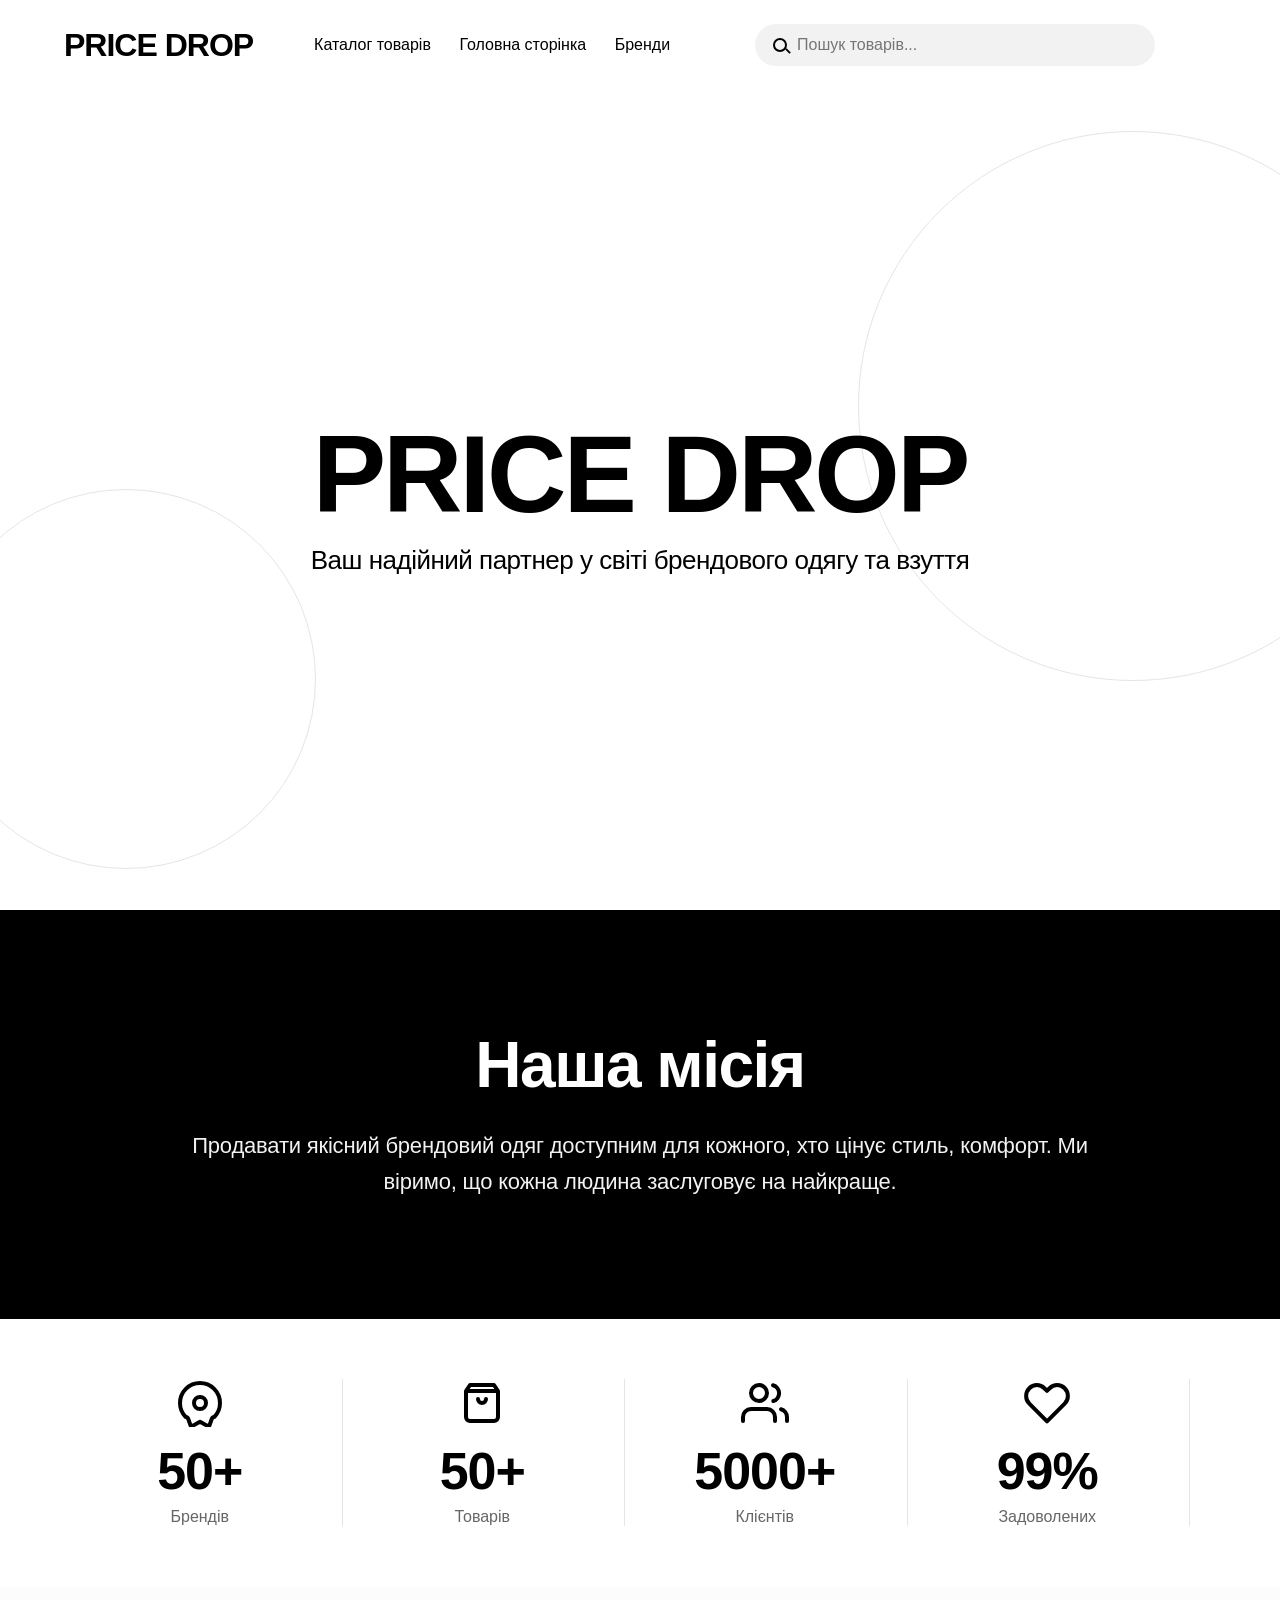
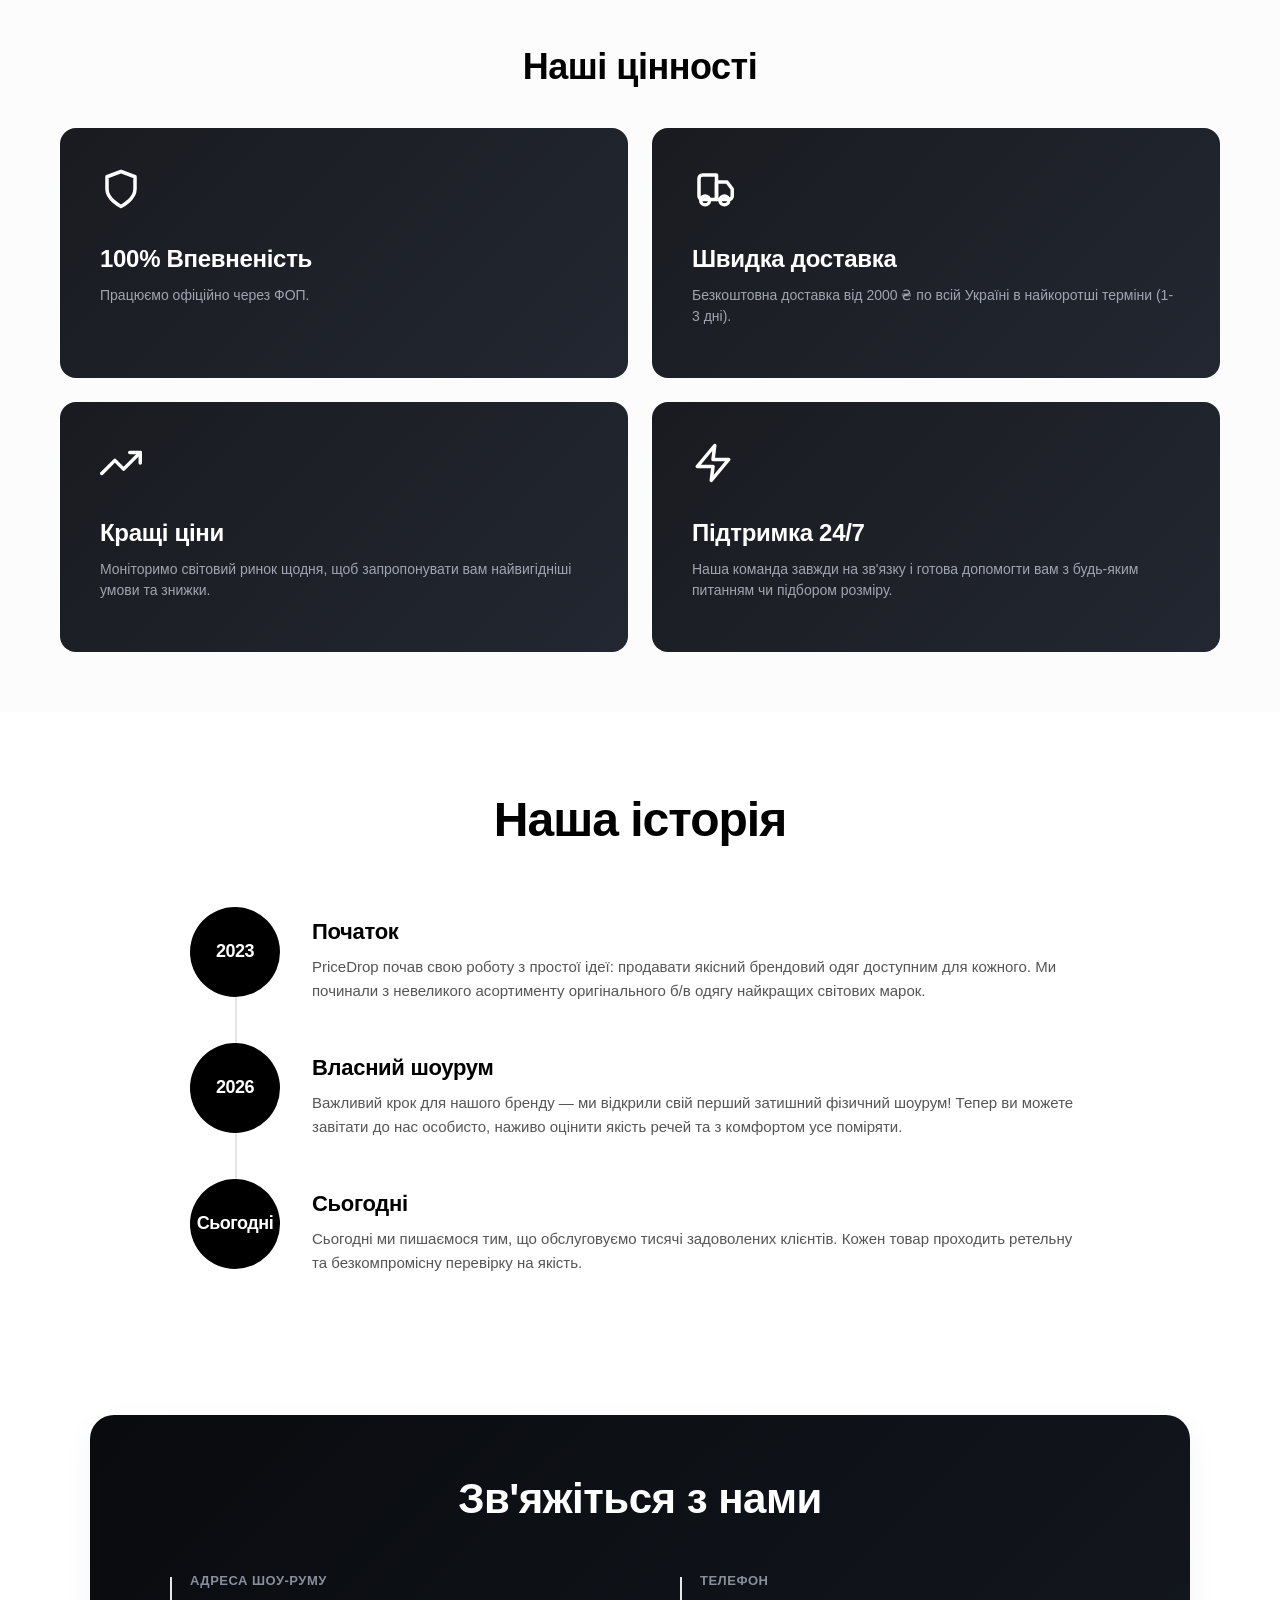
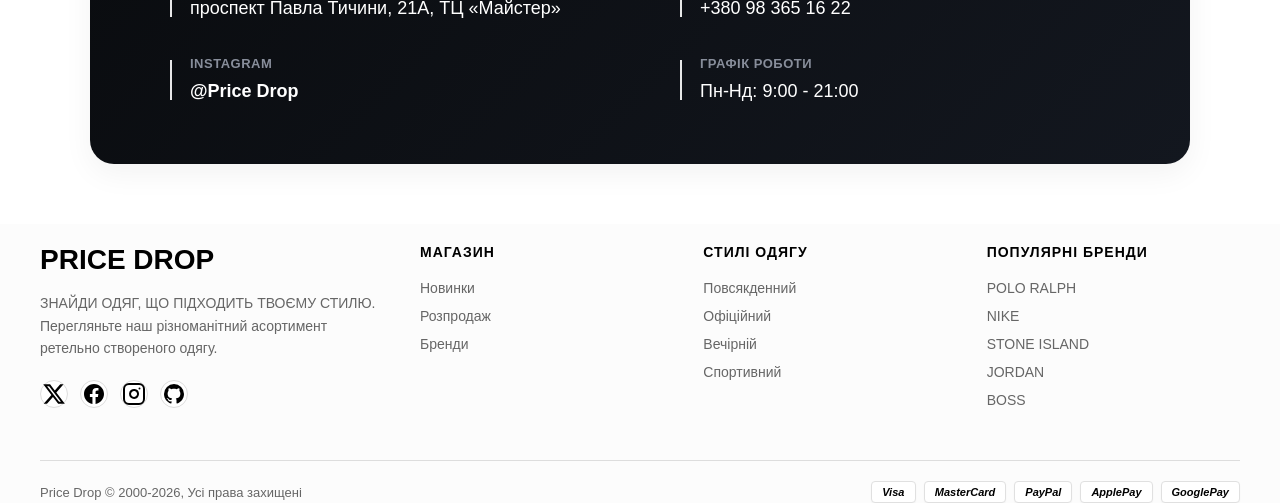
<file: index4.html>
<!DOCTYPE html>
<html lang="uk">
<head>
    <meta charset="UTF-8">
    <meta name="viewport" content="width=device-width, initial-scale=1.0">
    <title>PRICE DROP — Про нас</title>
    <link rel="stylesheet" href="style.css">
    <meta property="og:image" content="logo.png">
<link rel="icon" type="image/png" href="logo.png">
    

</head>
<body>

    <header class="header">
        <div class="logo">Price Drop</div>
        
        <nav class="nav-links">
            <a href="index2.html">Каталог товарів <span class="arrow"></span></a>
            <a href="index.html">Головна сторінка</a>
            <a href="index3.html">Бренди</a>
        </nav>

        <div class="search-bar">
            <span class="search-icon"></span>
            <input type="text" placeholder="Пошук товарів...">
        </div>

        <div class="user-actions">
            
            <div class="burger-menu-wrapper">
                <button class="burger-btn" onclick="toggleBurgerMenu()">
                    <span></span>
                    <span></span>
                    <span></span>
                </button>
                
                <div class="burger-menu" id="burgerMenu">
                    <a href="index.html">Головна сторінка</a>
                    <a href="index2.html">Каталог товарів</a>
                    <a href="index3.html">Бренди</a>
                </div>
            </div>
        </div>
    </header>

    

    <section class="pricedrop-info-section">
        <div class="bg-circle circle-top-right"></div>
        <div class="bg-circle circle-bottom-left"></div>

        <div class="pricedrop-info-container">
            <h1 class="pricedrop-brand-name">PRICE DROP</h1>
            <p class="pricedrop-brand-desc">
                Ваш надійний партнер у світі брендового одягу та взуття
            </p>
        </div>
    </section>

    <section class="our-mission-section">
    <div class="mission-container">
        <h2 class="mission-title">Наша місія</h2>
        <p class="mission-text">
            Продавати якісний брендовий одяг доступним для кожного, хто цінує стиль, комфорт. Ми віримо, що кожна людина заслуговує на найкраще.
        </p>
    </div>
</section>

    <section class="stats-counter-section">
    <div class="stats-container">

        <div class="stat-item">
            <div class="stat-icon-wrapper">
                <svg class="stat-icon" viewBox="0 0 24 24" fill="none" xmlns="http://www.w3.org/2000/svg">
                    <path d="M12 15C13.6569 15 15 13.6569 15 12C15 10.3431 13.6569 9 12 9C10.3431 9 9 10.3431 9 12C9 13.6569 10.3431 15 12 15Z" stroke="black" stroke-width="2" stroke-linejoin="round"/>
                    <path d="M12 2C6.47715 2 2 6.47715 2 12C2 14.7255 3.09032 17.1962 4.85857 19H4.85C5.41079 19 5.89437 19.3453 6.08253 19.8725L7.5 23.8425L12 21.3425L16.5 23.8425L17.9175 19.8725C18.1056 19.3453 18.5892 19 19.15 19H19.1414C20.9097 17.1962 22 14.7255 22 12C22 6.47715 17.5228 2 12 2Z" stroke="black" stroke-width="2" stroke-linecap="round" stroke-linejoin="round"/>
                </svg>
            </div>
            <div class="stat-number">50+</div>
            <div class="stat-label">Брендів</div>
        </div>

        <div class="stat-item">
            <div class="stat-icon-wrapper">
                <svg class="stat-icon" viewBox="0 0 24 24" fill="none" xmlns="http://www.w3.org/2000/svg">
                    <path d="M4 6V19C4 20.1046 4.89543 21 6 21H18C19.1046 21 20 20.1046 20 19V6M4 6L6 3H18L20 6M4 6H20" stroke="black" stroke-width="2" stroke-linecap="round" stroke-linejoin="round"/>
                    <path d="M10 10C10 11.1046 10.8954 12 12 12C13.1046 12 14 11.1046 14 10" stroke="black" stroke-width="2" stroke-linecap="round"/>
                </svg>
            </div>
            <div class="stat-number">50+</div>
            <div class="stat-label">Товарів</div>
        </div>

        <div class="stat-item">
            <div class="stat-icon-wrapper">
                <svg class="stat-icon" viewBox="0 0 24 24" fill="none" xmlns="http://www.w3.org/2000/svg">
                    <path d="M17 21V19C17 17.9391 16.5786 16.9217 15.8284 16.1716C15.0783 15.4214 14.0609 15 13 15H5C3.93913 15 2.92172 15.4214 2.17157 16.1716C1.42143 16.9217 1 17.9391 1 19V21" stroke="black" stroke-width="2" stroke-linecap="round" stroke-linejoin="round"/>
                    <path d="M9 11C11.2091 11 13 9.20914 13 7C13 4.79086 11.2091 3 9 3C6.79086 3 5 4.79086 5 7C5 9.20914 6.79086 11 9 11Z" stroke="black" stroke-width="2" stroke-linecap="round" stroke-linejoin="round"/>
                    <path d="M23 21V19C22.9993 18.1137 22.7044 17.2528 22.1614 16.5523C21.6184 15.8519 20.8581 15.3498 20 15.12" stroke="black" stroke-width="2" stroke-linecap="round" stroke-linejoin="round"/>
                    <path d="M16 3.13C16.8606 3.3583 17.6247 3.86073 18.1751 4.56306C18.7256 5.2654 19.0344 6.13063 19.0546 7.02548C19.0747 7.92034 18.8051 8.79817 18.285 9.53106C17.765 10.264 17.0218 10.8131 16.16 11" stroke="black" stroke-width="2" stroke-linecap="round" stroke-linejoin="round"/>
                </svg>
            </div>
            <div class="stat-number">5000+</div>
            <div class="stat-label">Клієнтів</div>
        </div>

        <div class="stat-item">
            <div class="stat-icon-wrapper">
                <svg class="stat-icon" viewBox="0 0 24 24" fill="none" xmlns="http://www.w3.org/2000/svg">
                    <path d="M20.84 4.61C19.844 3.61115 18.4925 3.05031 17.08 3.05031C15.6675 3.05031 14.316 3.61115 13.32 4.61L12 5.89L10.68 4.61C9.68404 3.61115 8.33251 3.05031 6.92 3.05031C5.50749 3.05031 4.15596 3.61115 3.16 4.61C1.03 6.74 1.03 10.19 3.16 12.32L12 21.16L20.84 12.32C22.97 10.19 22.97 6.74 20.84 4.61Z" stroke="black" stroke-width="2" stroke-linecap="round" stroke-linejoin="round"/>
                </svg>
            </div>
            <div class="stat-number">99%</div>
            <div class="stat-label">Задоволених</div>
        </div>

    </div>
</section>

<section class="values-section">
    <h2 class="values-main-title">Наші цінності</h2>
    
    <div class="values-grid">
        
        <div class="value-card">
            <div class="value-icon-wrapper">
                <svg class="value-icon" viewBox="0 0 24 24" fill="none" xmlns="http://www.w3.org/2000/svg">
                    <path d="M12 22C12 22 20 18 20 12V5L12 2L4 5V12C4 18 12 22 12 22Z" stroke="white" stroke-width="2" stroke-linecap="round" stroke-linejoin="round"/>
                </svg>
            </div>
            <h3 class="value-title">100% Впевненість</h3>
            <p class="value-desc">Працюємо офіційно через ФОП.</p>
        </div>

        <div class="value-card">
            <div class="value-icon-wrapper">
                <svg class="value-icon" viewBox="0 0 24 24" fill="none" xmlns="http://www.w3.org/2000/svg">
                    <path d="M14 18H6C4.89543 18 4 17.1046 4 16V6C4 4.89543 4.89543 4 6 4H14V18Z" stroke="white" stroke-width="2" stroke-linejoin="round"/>
                    <path d="M14 8H20L23 12V16C23 17.1046 22.1046 18 21 18H14V8Z" stroke="white" stroke-width="2" stroke-linejoin="round"/>
                    <circle cx="7.5" cy="18.5" r="2.5" stroke="white" stroke-width="2"/>
                    <circle cx="18.5" cy="18.5" r="2.5" stroke="white" stroke-width="2"/>
                </svg>
            </div>
            <h3 class="value-title">Швидка доставка</h3>
            <p class="value-desc">Безкоштовна доставка від 2000 ₴ по всій Україні в найкоротші терміни (1-3 дні).</p>
        </div>

        <div class="value-card">
            <div class="value-icon-wrapper">
                <svg class="value-icon" viewBox="0 0 24 24" fill="none" xmlns="http://www.w3.org/2000/svg">
                    <path d="M23 6L13.5 15.5L8.5 10.5L1 18" stroke="white" stroke-width="2" stroke-linecap="round" stroke-linejoin="round"/>
                    <path d="M17 6H23V12" stroke="white" stroke-width="2" stroke-linecap="round" stroke-linejoin="round"/>
                </svg>
            </div>
            <h3 class="value-title">Кращі ціни</h3>
            <p class="value-desc">Моніторимо світовий ринок щодня, щоб запропонувати вам найвигідніші умови та знижки.</p>
        </div>

        <div class="value-card">
            <div class="value-icon-wrapper">
                <svg class="value-icon" viewBox="0 0 24 24" fill="none" xmlns="http://www.w3.org/2000/svg">
                    <path d="M13 2L3 14H12L11 22L21 10H12L13 2Z" stroke="white" stroke-width="2" stroke-linecap="round" stroke-linejoin="round"/>
                </svg>
            </div>
            <h3 class="value-title">Підтримка 24/7</h3>
            <p class="value-desc">Наша команда завжди на зв'язку і готова допомогти вам з будь-яким питанням чи підбором розміру.</p>
        </div>

    </div>
</section>

<section class="history-timeline-section">
    <h2 class="history-main-title">Наша історія</h2>
    
    <div class="timeline-container">
        <div class="timeline-line"></div>

        <div class="timeline-item">
            <div class="timeline-badge-wrapper">
                <div class="timeline-badge">2023</div>
            </div>
            <div class="timeline-content">
                <h3 class="timeline-title">Початок</h3>
                <p class="timeline-text">
                    PriceDrop почав свою роботу з простої ідеї: продавати якісний брендовий одяг доступним для кожного. Ми починали з невеликого асортименту оригінального б/в одягу найкращих світових марок.
                </p>
            </div>
        </div>



        <div class="timeline-item">
            <div class="timeline-badge-wrapper">
                <div class="timeline-badge">2026</div>
            </div>
            <div class="timeline-content">
                <h3 class="timeline-title">Власний шоурум</h3>
                <p class="timeline-text">
                    Важливий крок для нашого бренду — ми відкрили свій перший затишний фізичний шоурум! Тепер ви можете завітати до нас особисто, наживо оцінити якість речей та з комфортом усе поміряти.
                </p>
            </div>
        </div>

        <div class="timeline-item">
            <div class="timeline-badge-wrapper">
                <div class="timeline-badge">Сьогодні</div>
            </div>
            <div class="timeline-content">
                <h3 class="timeline-title">Сьогодні</h3>
                <p class="timeline-text">
                    Сьогодні ми пишаємося тим, що обслуговуємо тисячі задоволених клієнтів. Кожен товар проходить ретельну та безкомпромісну перевірку на якість.
                </p>
            </div>
        </div>

    </div>
</section>

<section class="contact-section">
    <div class="contact-card">
        <h2 class="contact-main-title">Зв'яжіться з нами</h2>
        
        <div class="contact-grid">
            
            <div class="contact-item">
                <div class="contact-label">Адреса шоу-руму</div>
                <div class="contact-value">проспект Павла Тичини, 21А, ТЦ «Майстер»</div>
            </div>

            <div class="contact-item">
                <div class="contact-label">Телефон</div>
                <div class="contact-value">
                    <a href="tel:+380983651622" class="contact-link">+380 98 365 16 22</a>
                </div>
            </div>

            <div class="contact-item">
                <div class="contact-label">Instagram</div>
                <div class="contact-value">
                    <a href="https://instagram.com/pricedrop" target="_blank" class="contact-link instagram-highlight">@Price Drop</a>
                </div>
            </div>

            <div class="contact-item">
                <div class="contact-label">Графік роботи</div>
                <div class="contact-value">Пн-Нд: 9:00 - 21:00</div>
            </div>

        </div>
    </div>
</section>


            


<div class="footer-container">
        
        <div class="footer-brand-column">
            <div class="footer-logo">Price Drop</div>
            <p class="footer-about">ЗНАЙДИ ОДЯГ, ЩО ПІДХОДИТЬ ТВОЄМУ СТИЛЮ. Перегляньте наш різноманітний асортимент ретельно створеного одягу.</p>
            
<div class="social-icons">
    <a href="#" class="social-link outline-link x-link">
        <svg viewBox="0 0 24 24" style="width: 24px !important; height: 24px !important; display: block !important; fill: #000000 !important;"><path d="M18.244 2.25h3.308l-7.227 8.26 8.502 11.24H16.17l-5.214-6.817L4.99 21.75H1.68l7.73-8.835L1.254 2.25H8.08l4.713 6.231zm-1.161 17.52h1.833L7.084 4.126H5.117z"/></svg>
    </a>
    <a href="#" class="social-link filled-link">
        <svg viewBox="0 0 24 24" style="width: 24px !important; height: 24px !important; display: block !important; fill: #000000 !important;"><path d="M22 12c0-5.523-4.477-10-10-10S2 6.477 2 12c0 4.991 3.657 9.128 8.438 9.878v-6.987h-2.54V12h2.54V9.797c0-2.506 1.492-3.89 3.777-3.89 1.094 0 2.238.195 2.238.195v2.46h-1.26c-1.243 0-1.63.771-1.63 1.562V12h2.773l-.443 2.89h-2.33v6.988C18.343 21.128 22 16.991 22 12z"/></svg>
    </a>
    <a href="https://www.instagram.com/price.drop_?igsh=cGFoYTJhbXVodnJw&utm_source=qr" class="social-link outline-link">
        <svg viewBox="0 0 24 24" style="width: 24px !important; height: 24px !important; display: block !important; fill: none !important; stroke: #000000 !important; stroke-width: 2 !important; stroke-linecap: round !important; stroke-linejoin: round !important;"><rect x="2" y="2" width="20" height="20" rx="5" ry="5"></rect><path d="M16 11.37A4 4 0 1 1 12.63 8 4 4 0 0 1 16 11.37z"/><line x1="17.5" y1="6.5" x2="17.51" y2="6.5"></line></svg>
    </a>
    <a href="#" class="social-link outline-link">
        <svg viewBox="0 0 24 24" style="width: 24px !important; height: 24px !important; display: block !important; fill: #000000 !important;"><path d="M12 2A10 10 0 0 0 2 12c0 4.42 2.87 8.17 6.84 9.5.5.08.66-.23.66-.5v-1.69c-2.77.6-3.36-1.34-3.36-1.34-.46-1.16-1.11-1.47-1.11-1.47-.9-.62.07-.6.07-.6 1 .07 1.53 1.03 1.53 1.03.9 1.52 2.34 1.07 2.91.83.1-.65.35-1.09.63-1.34-2.22-.25-4.55-1.11-4.55-4.92 0-1.11.38-2 1.03-2.71-.1-.25-.45-1.29.1-2.64 0 0 .84-.27 2.75 1.02.79-.22 1.65-.33 2.5-.33.85 0 1.71.11 2.5.33 1.91-1.29 2.75-1.02 2.75-1.02.55 1.35.2 2.39.1 2.64.65.71 1.03 1.6 1.03 2.71 0 3.82-2.34 4.66-4.57 4.91.36.31.69.92.69 1.85V21c0 .27.16.59.67.5C19.14 20.16 22 16.42 22 12A10 10 0 0 0 12 2z"/></svg>
    </a>
</div>
        </div>

        <div class="footer-links-column">
            <h3>МАГАЗИН</h3>
            <a href="#">Новинки</a>
            <a href="#">Розпродаж</a>
            <a href="#">Бренди</a>
        </div>

        <div class="footer-links-column">
            <h3>СТИЛІ ОДЯГУ</h3>
            <a href="#">Повсякденний</a>
            <a href="#">Офіційний</a>
            <a href="#">Вечірній</a>
            <a href="#">Спортивний</a>
        </div>

        <div class="footer-links-column">
            <h3>ПОПУЛЯРНІ БРЕНДИ</h3>
            <a href="#">POLO RALPH</a>
            <a href="#">NIKE</a>
            <a href="#">STONE ISLAND</a>
            <a href="#">JORDAN</a>
            <a href="#">BOSS</a>
        </div>
    </div>

    <hr class="footer-divider">

    <div class="footer-bottom">
        <p class="copyright">Price Drop © 2000-2026, Усі права захищені</p>
        <div class="payment-methods">
            <span class="pay-card">Visa</span>
            <span class="pay-card">MasterCard</span>
            <span class="pay-card">PayPal</span>
            <span class="pay-card">ApplePay</span>
            <span class="pay-card">GooglePay</span>
        </div>
    </div>
</footer>

    <script>
    function toggleBurgerMenu() {
        const btn = document.querySelector('.burger-btn');
        const menu = document.getElementById('burgerMenu');
        
        btn.classList.toggle('active');
        menu.classList.toggle('active');
    }
</script>

    <script src="https://cdn.jsdelivr.net/npm/swiper@11/swiper-bundle.min.js"></script>
<script>
    const burgerToggle = document.getElementById('burgerToggle');
    const navLinks = document.querySelector('.nav-links');

    burgerToggle.addEventListener('click', () => {
        burgerToggle.classList.toggle('active');

        navLinks.classList.toggle('active');
    });
</script>
<script>
    function toggleBurgerMenu() {
    const btn = document.querySelector('.burger-btn');
    const menu = document.getElementById('burgerMenu');
    
    btn.classList.toggle('active');
    menu.classList.toggle('active');
}
</script>
<script>
document.addEventListener("DOMContentLoaded", () => {
    const searchInput = document.querySelector(".search-bar input");
    
    if (searchInput) {
        searchInput.addEventListener("keypress", (e) => {
            if (e.key === "Enter") {
                const query = e.target.value.trim();
                if (query) {
                    window.location.href = `index2.html?search=${encodeURIComponent(query)}`;
                }
            }
        });
    }
});
</script>

<script>
    document.addEventListener("DOMContentLoaded", () => {
    const slides = document.querySelectorAll(".hero-slider .slide");
    let currentSlide = 0;
    const slideInterval = 4000;

    function nextSlide() {
        slides[currentSlide].classList.remove("active");
        
        currentSlide = (currentSlide + 1) % slides.length;
        
        slides[currentSlide].classList.add("active");
    }

    if (slides.length > 0) {
        setInterval(nextSlide, slideInterval);
    }
});
</script>

<script>
document.addEventListener("DOMContentLoaded", () => {
    const searchInput = document.querySelector(".search-bar input");
    
    if (searchInput) {
        searchInput.addEventListener("keypress", (e) => {
            if (e.key === "Enter") {
                const query = e.target.value.trim();
                if (query) {
                    window.location.href = `index2.html?search=${encodeURIComponent(query)}`;
                }
            }
        });
    }
});
</script>
</body>
</html>
        </div>

     

    <script>
        document.addEventListener("DOMContentLoaded", () => {
            const searchForm = document.getElementById("searchForm");
            const searchInput = document.getElementById("searchInput");

            if (searchForm && searchInput) {
                searchForm.addEventListener("submit", (event) => {
                    event.preventDefault(); 
                    const query = searchInput.value.trim();
                    if (query !== "") {
                        window.location.href = `index.html?search=${encodeURIComponent(query)}`;
                    }
                });
            }
        });
    </script>
<script>
document.addEventListener("DOMContentLoaded", () => {
    const searchInput = document.querySelector(".search-bar input");
    
    if (searchInput) {
        searchInput.addEventListener("keypress", (e) => {
            if (e.key === "Enter") {
                const query = e.target.value.trim();
                if (query) {
                    window.location.href = `index2.html?search=${encodeURIComponent(query)}`;
                }
            }
        });
    }
});
</script>
</body>
</html>
</file>
<file: style.css>
* {
    margin: 0;
    padding: 0;
    box-sizing: border-box;
    font-family: 'Arial', sans-serif;
}

body {
    background-color: #fcfcfc;
    color: #000;
    overflow-x: hidden;
}

.top-banner {
    background-color: #000;
    color: #fff;
    text-align: center;
    padding: 9px 20px;
    font-size: 14px;
    position: relative;
}

.top-banner a {
    color: #fff;
    text-decoration: underline;
    font-weight: bold;
}

.close-banner {
    position: absolute;
    right: 5%;
    top: 50%;
    transform: translateY(-50%);
    background: none;
    border: none;
    color: #fff;
    cursor: pointer;
    font-size: 16px;
}

.header {
    display: flex;
    align-items: center;
    justify-content: space-between;
    padding: 24px 5%;
    background-color: #fff;
}

.logo {
    font-size: 32px;
    font-weight: 900;
    text-transform: uppercase;
    letter-spacing: -1px;
}

.nav-links a {
    color: #000;
    text-decoration: none;
    margin-right: 24px;
    font-size: 16px;
}

.nav-links .arrow {
    font-size: 10px;
    vertical-align: middle;
}
.search-bar {
    display: flex;
    align-items: center;
    background-color: #f0f0f0;
    padding: 12px 16px;
    border-radius: 62px;
    width: 40%;
}

.search-icon {
    margin-right: 12px;
    color: #666;
}

.search-bar input {
    border: none;
    background: none;
    outline: none;
    width: 100%;
    font-size: 16px;
}

.user-actions {
    display: flex;
    gap: 18px;
}

.user-actions .icon {
    font-size: 22px;
    text-decoration: none;
    color: #000;
}

.hero-section {
    background-color: #f2f0f1;
    width: 100%;
    min-height: calc(100vh - 150px);
    display: flex;
    align-items: flex-end;
    overflow: hidden;
}

.hero-container {
    max-width: 1400px;
    margin: 0 auto;
    display: flex;
    width: 100%;
    padding: 0 5%;
}

.hero-content {
    flex: 1;
    padding-top: 60px;
    padding-bottom: 60px;
    z-index: 2;
}

.hero-content h1 {
    font-size: 64px;
    font-weight: 900;
    line-height: 1.0;
    margin-bottom: 25px;
    letter-spacing: -1px;
}

.hero-desc {
    font-size: 16px;
    color: #616161;
    line-height: 1.5;
    margin-bottom: 35px;
    max-width: 550px;
}

.cta-button {
    background-color: #000;
    color: #fff;
    border: none;
    padding: 16px 54px;
    border-radius: 62px;
    font-size: 16px;
    font-weight: 500;
    cursor: pointer;
    transition: background-color 0.3s;
    margin-bottom: 48px;
}

.cta-button:hover {
    background-color: #333;
}

.stats-container {
    display: flex;
    gap: 32px;
}

.stat-item {
    border-right: 1px solid rgba(0, 0, 0, 0.1);
    padding-right: 32px;
}

.stat-item.border-none {
    border: none;
}

.stat-item h2 {
    font-size: 40px;
    font-weight: bold;
}

.stat-item p {
    font-size: 15px;
    color: #616161;
    margin-top: 4px;
}

.hero-images {
    flex: 1;
    position: relative;
    display: flex;
    justify-content: flex-end;
    align-items: flex-end;
}

.main-models-img {
    max-width: 100%;
    height: auto;
    display: block;
    object-fit: contain;
}

.sparkle {
    position: absolute;
    color: #000;
    user-select: none;
}

.sparkle-small {
    font-size: 40px;
    left: 10%;
    top: 45%;
}

.sparkle-large {
    font-size: 70px;
    right: 0%;
    top: 15%;
}

.brands-ticker {
    background-color: #000;
    padding: 40px 0;
    width: 100%;
}

.brands-container {
    max-width: 1200px;
    margin: 0 auto;
    display: flex;
    justify-content: space-between;
    align-items: center;
    padding: 0 5%;
    flex-wrap: wrap;
    gap: 20px;
}

.brands-container span {
    color: #fff;
    font-size: 28px;
    font-weight: bold;
    letter-spacing: 2px;
    font-family: 'Georgia', serif;
}

@media (max-width: 992px) {
    .burger-menu {
        display: block;
    }

    .nav-links, .search-bar {
        display: none;
    }

    .mobile-search {
        display: block;
    }

    .logo {
        font-size: 22px;
    }

    .hero-container {
        flex-direction: column;
        padding: 0 16px;
    }

    .hero-content {
        padding: 40px 0 0 0;
    }

    .hero-content h1 {
        font-size: 36px;
        line-height: 1.1;
        margin-bottom: 20px;
    }

    .hero-desc {
        font-size: 14px;
        margin-bottom: 24px;
    }

    .cta-button {
        width: 100%;
        padding: 16px 0;
        text-align: center;
        margin-bottom: 30px;
    }
    .stats-container {
        display: flex;
        flex-direction: column;  
        align-items: center;      
        gap: 28px;               
        text-align: center;        
        margin-bottom: 40px;       
        width: 100%;
    }

    .stat-item {
        border: none !important;   
        padding: 0 !important;     
        margin: 0 !important;
        width: 100%;
    }
    .stat-item h2 {
        font-size: 32px;           
        font-weight: bold;
        margin-bottom: 4px;       
        color: #000000;
    }
    .stat-item p {
        font-size: 14px;           
        color: #666666;          
        margin: 0;
    }

.hero-images {
        display: flex;          
        width: 100%;
        justify-content: center;
        gap: 12px;              
        margin-top: 30px;
        position: relative;    
    }

    .main-models-img {
        width: calc(50% - 6px);
        max-width: 100%;
        height: auto;
        object-fit: cover;      
    }

    .brands-ticker {
        padding: 30px 0;
    }

    .sparkle {
        display: none !important;
    }

    .brands-container {
        justify-content: center;
        gap: 24px 40px;
    }

    .brands-container span {
        font-size: 22px;
    }
}
.burger-menu {
    display: none;
    flex-direction: column;
    justify-content: space-between;
    width: 24px;
    height: 18px;
    background: transparent;
    border: none;
    cursor: pointer;
    padding: 0;
    z-index: 101; 
}

.burger-menu span {
    width: 100%;
    height: 2px;
    background-color: #000000; 
    transition: all 0.3s ease;
}

@media (max-width: 992px) {
    .header {
        display: flex;
        justify-content: space-between;
        align-items: center;
        position: relative;
    }
    .burger-menu {
        display: flex;
        margin-left: 15px; 
    }

    .nav-links {
        display: none; 
        flex-direction: column;
        position: absolute;
        top: 100%;
        left: 0;
        width: 100%;
        background-color: #ffffff;
        padding: 20px;
        box-shadow: 0 4px 10px rgba(0, 0, 0, 0.1);
        z-index: 100;
    }

    .nav-links.active {
        display: flex;
    }

    .nav-links a {
        padding: 12px 0;
        width: 100%;
        border-bottom: 1px solid #f0f0f0;
    }

    .burger-menu.active span:nth-child(1) {
        transform: translateY(8px) rotate(45deg);
    }
    .burger-menu.active span:nth-child(2) {
        opacity: 0;
    }
    .burger-menu.active span:nth-child(3) {
        transform: translateY(-8px) rotate(-45deg);
    }
}

.new-arrivals {
    max-width: 1240px;
    margin: 60px auto;
    padding: 0 16px;
    font-family: sans-serif;
}

.section-title {
    font-size: 40px;
    font-weight: 900;
    text-align: center;
    text-transform: uppercase;
    margin-bottom: 50px;
    color: #000000;
}

.product-card {
    display: flex;
    flex-direction: column;
}

.product-img-wrapper {
    background-color: #F0EEED;
    border-radius: 20px;
    aspect-ratio: 1 / 1;
    display: flex;
    align-items: center;
    justify-content: center;
    overflow: hidden;
    margin-bottom: 16px;
}

.product-img {
    max-width: 100%;
    height: auto;
    object-fit: contain;
}

.product-name {
    font-size: 18px;
    font-weight: bold;
    color: #000000;
    margin: 0 0 8px 0;
}

.product-rating {
    display: flex;
    align-items: center;
    gap: 8px;
    margin-bottom: 8px;
}

.stars {
    color: #FFC633;
    font-size: 18px;
}

.rating-value {
    font-size: 14px;
    color: #666666;
}

.product-price {
    display: flex;
    align-items: center;
    gap: 10px;
}

.current-price {
    font-size: 24px;
    font-weight: bold;
}

.old-price {
    font-size: 24px;
    color: #666663;
    text-decoration: line-through;
    opacity: 0.4;
}

.discount {
    background-color: rgba(255, 51, 51, 0.1); 
    color: #FF3333;
    padding: 6px 14px;
    border-radius: 100px;
    font-size: 12px;
    font-weight: bold;
}

.products-desktop-grid {
    display: grid;
    grid-template-columns: repeat(4, 1fr);
    gap: 20px;
}

.products-mobile-slider-wrapper {
    display: none;
}

@media (max-width: 992px) {
    .section-title {
        font-size: 28px;
        margin-bottom: 30px;
    }

    .products-desktop-grid {
        display: none;
    }

    .products-mobile-slider-wrapper {
        display: block;
        position: relative;
        padding: 0 45px; 
    }

    .products-slider {
        width: 100%;
        overflow: hidden;
    }

    .product-name {
        font-size: 16px;
    }

    .slider-arrow {
        position: absolute;
        top: 35%;
        transform: translateY(-50%);
        font-size: 28px;
        font-weight: bold;
        color: #000000;
        cursor: pointer;
        user-select: none;
        z-index: 10;
        padding: 10px;
    }

    .prev-arrow { left: 5px; }
    .next-arrow { right: 5px; }
}

.style-browse {
    padding: 0 16px;
    margin: 60px auto;
    max-width: 1240px;
    font-family: sans-serif;
}

.style-container {
    background-color: #F0EEED;
    border-radius: 40px;
    padding: 70px 64px;
}

.style-title {
    font-size: 48px;
    font-weight: 900;
    text-align: center;
    text-transform: uppercase;
    margin-bottom: 64px;
    color: #000000;
}

.style-grid {
    display: flex;
    flex-wrap: wrap;
    gap: 20px;
}

.style-card {
    position: relative;
    height: 289px;
    border-radius: 20px;
    overflow: hidden;
    background-color: #ffffff;
}

.card-w30 {
    flex: 1 1 calc(35% - 10px);
}

.card-w60 {
    flex: 1 1 calc(65% - 10px);
}

.style-card img {
    width: 100%;
    height: 100%;
    object-fit: cover;
    object-position: top center;
}

.style-name {
    position: absolute;
    top: 25px;
    left: 36px;
    font-size: 36px;
    font-weight: bold;
    color: #000000;
    z-index: 2;
}
@media (max-width: 992px) {
    .style-browse {
        padding: 0 16px;
        margin: 40px auto;
    }

    .style-container {
        border-radius: 20px;
        padding: 40px 24px;
    }

    .style-title {
        font-size: 32px;
        margin-bottom: 28px;
        line-height: 1.2;
    }

    .style-grid {
        display: flex;
        flex-direction: column;
        gap: 16px;
    }

    .style-card {
        flex: 1 1 100% !important;
        width: 100%;
        height: 190px;
    }

    .style-name {
        top: 24px;
        left: 24px;
        font-size: 24px;
    }
}

.reviews-section {
    max-width: 1240px;
    margin: 80px auto;
    padding: 0 16px;
    font-family: sans-serif;
    position: relative;
    overflow: hidden;
}

.reviews-header {
    display: flex;
    justify-content: space-between;
    align-items: flex-end;
    margin-bottom: 40px;
}

.reviews-title {
    font-size: 48px;
    font-weight: 900;
    text-transform: uppercase;
    color: #000000;
    margin: 0;
    line-height: 1.1;
}

.reviews-arrows {
    display: flex;
    gap: 15px;
}

.review-arrow {
    width: 44px;
    height: 44px;
    font-size: 24px;
    font-weight: bold;
    color: #000000;
    cursor: pointer;
    user-select: none;
    display: flex;
    align-items: center;
    justify-content: center;
}

.reviews-slider {
    width: 100%;
    overflow: visible;
}

.review-card {
    background: #ffffff;
    border: 1px solid rgba(0, 0, 0, 0.1);
    border-radius: 20px;
    padding: 28px 32px;
    box-sizing: border-box;
    height: auto;
    display: flex;
    flex-direction: column;
    gap: 12px;
}

.review-stars {
    color: #FFC633;
    font-size: 22px;
    letter-spacing: 2px;
}

.review-author {
    font-size: 20px;
    font-weight: bold;
    color: #000000;
    display: flex;
    align-items: center;
    gap: 8px;
}

.verified-icon {
    background-color: #01AB31;
    color: #ffffff;
    width: 16px;
    height: 16px;
    border-radius: 50%;
    font-size: 10px;
    display: flex;
    align-items: center;
    justify-content: center;
    font-weight: bold;
}

.review-text {
    font-size: 16px;
    line-height: 1.5;
    color: rgba(0, 0, 0, 0.6);
    margin: 0;
}

@media (max-width: 992px) {
    .reviews-section {
        margin: 50px auto;
    }

    .reviews-title {
        font-size: 32px;
    }

    .review-card {
        padding: 24px;
    }

    .review-author {
        font-size: 18px;
    }

    .review-text {
        font-size: 14px;
    }
}

.newsletter-banner {
  background-color: #000000;
  border-radius: 20px;
  padding: 36px 64px;
  display: flex;
  justify-content: space-between;
  align-items: center;
  font-family: 'Integral CF', 'Arial Black', sans-serif; 
  max-width: 1200px;
  margin: 0 auto;
  box-sizing: border-box;
}

.newsletter-title {
  color: #ffffff;
  font-size: 36px;
  font-weight: 900;
  line-height: 1.1;
  margin: 0;
  text-transform: uppercase;
  letter-spacing: -0.5px;
  max-width: 550px;
}

.newsletter-form {
  display: flex;
  flex-direction: column;
  gap: 14px;
  width: 100%;
  max-width: 350px;
}

.input-wrapper {
  position: relative;
  display: flex;
  align-items: center;
}

.email-icon {
  position: absolute;
  left: 16px;
  width: 20px;
  height: 20px;
  color: #8c8c8c;
  pointer-events: none;
}

.newsletter-form input[type="email"] {
  width: 100%;
  padding: 14px 16px 14px 48px; /* Відступ зліва для іконки */
  border: none;
  border-radius: 50px;
  font-size: 14px;
  font-family: Arial, sans-serif;
  color: #000000;
  outline: none;
  box-sizing: border-box;
}

.newsletter-form input[type="email"]::placeholder {
  color: #a3a3a3;
}

.submit-btn {
  width: 100%;
  padding: 14px 16px;
  border: none;
  border-radius: 50px;
  background-color: #ffffff;
  color: #000000;
  font-size: 14px;
  font-weight: bold;
  font-family: Arial, sans-serif;
  cursor: pointer;
  transition: background-color 0.2s ease;
}

.submit-btn:hover {
  background-color: #e6e6e6; 
}

@media (max-width: 992px) {
  .newsletter-banner {
    flex-direction: column;
    align-items: flex-start;
    padding: 32px 24px;
    gap: 24px;
  }
  
  .newsletter-title {
    font-size: 28px;
    max-width: 100%;
  }
  
  .newsletter-form {
    max-width: 100%;
  }
  
  .mobile-break {
    display: none; 
  }
}


.main-footer {
    background-color: #f0f0f0;
    padding: 0 16px 40px 16px;
    font-family: Arial, sans-serif;
    position: relative;
    margin-top: 140px; 
}

.main-footer .newsletter-banner {
    position: relative;
    transform: translateY(-50%);
    margin-bottom: -30px;
}

.footer-container {
    max-width: 1200px;
    margin: 0 auto;
    display: flex;
    flex-wrap: wrap;
    justify-content: space-between;
    gap: 30px;
    padding-top: 20px;
}

.footer-brand-column {
    flex: 2 1 300px;
    max-width: 350px;
}

.footer-logo {
    font-size: 28px;
    font-weight: 900;
    color: #000000;
    text-transform: uppercase;
    margin-bottom: 16px;
    font-family: 'Arial Black', sans-serif;
}

.footer-about {
    font-size: 14px;
    color: #666666;
    line-height: 1.6;
    margin-bottom: 20px;
}

.social-icons {
    display: flex;
    gap: 12px;
}

.social-link {
    width: 28px;
    height: 28px;
    background-color: #ffffff;
    border: 1px solid #dddddd;
    border-radius: 50%;
    display: flex;
    align-items: center;
    justify-content: center;
    text-decoration: none;
    color: #000000;
    font-size: 13px;
    transition: background-color 0.2s, color 0.2s;
}

.social-link:hover {
    background-color: #000000;
    color: #ffffff;
}

.footer-links-column {
    flex: 1 1 180px;
    display: flex;
    flex-direction: column;
}

.footer-links-column h3 {
    font-size: 14px;
    font-weight: bold;
    letter-spacing: 1px;
    color: #000000;
    margin-bottom: 20px;
    text-transform: uppercase;
}

.footer-links-column a {
    font-size: 14px;
    color: #666666;
    text-decoration: none;
    margin-bottom: 12px;
    transition: color 0.2s;
}

.footer-links-column a:hover {
    color: #000000;
}

.footer-divider {
    border: 0;
    height: 1px;
    background-color: #dddddd;
    max-width: 1200px;
    margin: 40px auto 20px auto;
}

.footer-bottom {
    max-width: 1200px;
    margin: 0 auto;
    display: flex;
    justify-content: space-between;
    align-items: center;
    flex-wrap: wrap;
    gap: 20px;
}

.copyright {
    font-size: 13px;
    color: #666666;
    margin: 0;
}

.payment-methods {
    display: flex;
    gap: 8px;
}

.pay-card {
    background-color: #ffffff;
    border: 1px solid #e0e0e0;
    border-radius: 4px;
    padding: 4px 10px;
    font-size: 11px;
    font-weight: bold;
    color: #000000;
    font-style: italic;
    min-width: 45px;
    text-align: center;
    box-shadow: 0 1px 2px rgba(0,0,0,0.03);
}

@media (max-width: 768px) {
    .main-footer {
        margin-top: 140px; 
        padding: 0 16px 30px 16px;
        text-align: center; 
    }

    .main-footer .newsletter-banner {
        flex-direction: column;
        align-items: center;
        gap: 16px;
        padding: 24px;
        transform: translateY(-50%);
        margin-bottom: -20px;
    }

    .newsletter-title {
        font-size: 24px;
        line-height: 1.2;
        text-align: center;
    }

    .newsletter-form {
        flex-direction: column;
        gap: 12px;
        width: 100%;
    }

    .footer-container {
        display: flex;
        flex-direction: column;
        align-items: center;
        gap: 24px;
    }

    .footer-brand-column {
        flex: 1 1 100%;
        max-width: 100%;
        margin-bottom: 10px;
        display: flex;
        flex-direction: column;
        align-items: center;
    }

    .footer-about {
        text-align: center;
        max-width: 90%; 
    }

    .social-icons {
        justify-content: center;
        margin-bottom: 10px;
    }
    .footer-links-column {
        flex: 1 1 100%;
        width: 100%;
        align-items: center; 
        margin-bottom: 10px;
    }

    .footer-links-column h3 {
        margin-bottom: 12px;
        text-align: center;
    }

    .footer-links-column a {
        text-align: center;
        margin-bottom: 8px;
    }

    .footer-bottom {
        flex-direction: column;
        align-items: center;
        text-align: center;
        gap: 16px;
    }

    .payment-methods {
        justify-content: center;
    }
}
.search-bar {
    position: relative;
    display: flex;
    align-items: center;
    width: 100%;
    max-width: 400px; 
    background: transparent !important;
    padding: 0 !important;          
}

.search-bar input[type="text"] {
    width: 100%;
    padding: 12px 16px 12px 42px !important; 
    font-size: 16px;
    color: #333;
    background-color: #f2f2f2 !important;   
    border: none !important;                 
    border-radius: 50px !important;         
    box-sizing: border-box !important;
    outline: none !important;
}

.search-icon {
    position: absolute;
    left: 18px; 
    width: 14px;
    height: 14px;
    border: 2px solid #000000 !important; 
    border-radius: 50%;
    display: inline-block;
    box-sizing: border-box;
    z-index: 2;
}

.search-icon::after {
    content: "";
    position: absolute;
    right: -4px;
    bottom: -4px;
    width: 2px;
    height: 6px;
    background-color: #000000 !important; 
    transform: rotate(-45deg);
    display: block;
}
@media (max-width: 768px) {
    .search-bar {
        display: none !important;
    }
}
.burger-menu-wrapper {
    display: none !important;
}

@media (max-width: 768px) {
    .header-container {
        display: flex !important;
        justify-content: space-between !important;
        align-items: center !important;
        width: 100% !important;
        padding: 10px 15px !important;
        box-sizing: border-box !important;
    }

    .logo {
        margin-right: auto !important;
    }

    .header-icons {
        display: flex !important;
        align-items: center !important;
        gap: 15px !important;
    }

    .burger-menu-wrapper {
        display: block !important;
    }

    .burger-btn {
        display: flex !important;
        flex-direction: column !important;
        justify-content: space-between !important;
        width: 24px !important;
        height: 18px !important;
        background: transparent !important;
        border: none !important;
        cursor: pointer !important;
        padding: 0 !important;
        z-index: 1001 !important;
        position: relative !important;
    }

    .burger-btn span {
        width: 100% !important;
        height: 2.5px !important;
        background-color: #000000 !important;
        transition: all 0.3s ease !important;
    }

    .burger-btn.active span:nth-child(1) {
        transform: translateY(7.5px) rotate(45deg) !important;
    }

    .burger-btn.active span:nth-child(2) {
        opacity: 0 !important;
    }

    .burger-btn.active span:nth-child(3) {
        transform: translateY(-7.5px) rotate(-45deg) !important;
    }

    .burger-menu {
        display: flex !important;
        position: fixed !important;
        top: 0 !important;
        right: -100% !important;
        left: auto !important;
        width: 80% !important;
        max-width: 300px !important;
        height: 40vh !important;
        background-color: #ffffff !important;
        box-shadow: -2px 0 5px rgba(0,0,0,0.1) !important;
        transition: right 0.3s ease !important;
        padding: 80px 20px 20px 20px !important;
        box-sizing: border-box !important;
        flex-direction: column !important;
        gap: 20px !important;
        z-index: 1000 !important;
    }

    .burger-menu.active {
        right: 0 !important;
    }

    .burger-menu a {
        color: #000000 !important;
        text-decoration: none !important;
        font-size: 18px !important;
        font-weight: 500 !important;
        padding: 10px 0 !important;
        border-bottom: 1px solid #f2f2f2 !important;
        text-align: left !important;
    }
}
.brands-ticker {
    background-color: #000000;
    padding: 25px 0;
    overflow: hidden; 
    width: 100%;
    display: flex;
    align-items: center;
}

.brands-track {
    display: flex;
    width: max-content;
    animation: ticker-move 20s linear infinite; 
}

.brands-group {
    display: flex;
    align-items: center;
    justify-content: space-around;
    gap: 60px;        
    padding-right: 60px;
}


.brands-group span {
    white-space: nowrap;
    display: inline-block;
}

@keyframes ticker-move {
    0% {
        transform: translate3d(0, 0, 0);
    }
    100% {
        transform: translate3d(-50%, 0, 0); 
    }
}

.brand-polo { 
    font-family: 'Cinzel', serif !important; 
    color: #ffffff; 
    font-size: 26px; 
    font-weight: 700; 
    letter-spacing: 2px; 
}

.brand-nike { 
    font-family: 'Impact', sans-serif !important; 
    color: #ffffff; 
    font-size: 36px; 
    letter-spacing: 3px; 
    font-style: italic; 
    text-transform: uppercase;
}

.brand-ea7 { 
    font-family: 'Orbitron', sans-serif !important; 
    color: #ffffff; 
    font-size: 24px; 
    font-weight: 700; 
    letter-spacing: 6px; 
    text-transform: uppercase;
}

.brand-stone { 
    font-family: 'Courier Prime', monospace !important; 
    color: #ffffff; 
    font-size: 22px; 
    font-weight: 700; 
}

.brand-boss { 
    font-family: 'Montserrat', sans-serif !important; 
    color: #ffffff; 
    font-size: 32px; 
    font-weight: 800; 
    letter-spacing: -1px; 
}

.brand-jordan { 
    font-family: 'Bebas Neue', sans-serif !important; 
    color: #ffffff; 
    font-size: 38px; 
    font-weight: 400; 
    letter-spacing: 4px; 
}

@media (max-width: 768px) {
    .brands-ticker { padding: 15px 0; }
    .brands-group { gap: 40px; padding-right: 40px; }
    
    .brand-polo { font-size: 18px; }
    .brand-nike { font-size: 26px; }
    .brand-ea7 { font-size: 16px; }
    .brand-stone { font-size: 18px; }
    .brand-boss { font-size: 22px; }
    .brand-jordan { font-size: 25px; }
}

.hero-brands-section {
    position: relative;
    width: 100%;
    height: 80vh;
    display: flex;
    align-items: center;
    justify-content: center;
    overflow: hidden;
    font-family: Arial, sans-serif;
    color: #ffffff;
    text-align: center;
}

.hero-slider {
    position: absolute;
    top: 0;
    left: 0;
    width: 100%;
    height: 100%;
    z-index: 1;
}

.slide {
    position: absolute;
    top: 0;
    left: 0;
    width: 100%;
    height: 100%;
    background-size: cover;
    background-position: center;
    opacity: 0;
    transition: opacity 1.5s ease-in-out;
}

.slide.active {
    opacity: 1;
}

.glass-decoration {
    position: absolute;
    background: rgba(255, 255, 255, 0.1);
    backdrop-filter: blur(12px);
    -webkit-backdrop-filter: blur(12px);
    border: 1px solid rgba(255, 255, 255, 0.2);
    border-radius: 24px;
    z-index: 2;
    pointer-events: none;
}

.glass-top-right {
    width: 120px;
    height: 120px;
    top: 10%;
    right: 8%;
    transform: rotate(15deg);
}

.glass-mid-left {
    width: 90px;
    height: 90px;
    top: 40%;
    left: 5%;
    border-radius: 50%;
}

.glass-bottom-left {
    width: 140px;
    height: 140px;
    bottom: 5%;
    left: 10%;
    transform: rotate(-10deg);
}

.hero-content {
    position: relative;
    z-index: 3;
    max-width: 800px;
    padding: 20px;
}

.sparkle-icon {
    width: 50px;
    height: 50px;
    margin: 0 auto 15px;
    animation: spinAndPulse 4s infinite linear;
}

@keyframes spinAndPulse {
    0% { transform: rotate(0deg) scale(1); }
    50% { transform: rotate(180deg) scale(1.15); }
    100% { transform: rotate(360deg) scale(1); }
}

.hero-title {
    font-size: 80px;
    font-weight: 900;
    margin: 0 0 10px 0;
    letter-spacing: 4px;
}

.hero-subtitle {
    font-size: 28px;
    font-weight: 300;
    margin: 0 0 15px 0;
}

.hero-description {
    font-size: 16px;
    color: #e0e0e0;
    margin: 0 0 35px 0;
}

.hero-btn {
    display: inline-flex;
    align-items: center;
    gap: 12px;
    background-color: #ffffff;
    color: #000000;
    text-decoration: none;
    padding: 16px 36px;
    border-radius: 30px;
    font-size: 16px;
    font-weight: bold;
    transition: all 0.3s ease;
    box-shadow: 0 4px 15px rgba(0,0,0,0.2);
}

.hero-btn:hover {
    background-color: #f0f0f0;
    transform: translateY(-2px);
    box-shadow: 0 6px 20px rgba(0,0,0,0.3);
}

.hero-btn .arrow {
    font-size: 18px;
    transition: transform 0.2s ease;
}

.hero-btn:hover .arrow {
    transform: translateX(4px);
}

.scroll-down {
    margin-top: 50px;
    font-size: 12px;
    text-transform: uppercase;
    letter-spacing: 2px;
    opacity: 0.6;
}

.scroll-down-container {
    margin-top: 40px;
    display: flex;
    flex-direction: column;
    align-items: center;
    gap: 8px; 
    z-index: 3;
}

.scroll-down-text {
    font-size: 12px;
    text-transform: uppercase;
    letter-spacing: 2px;
    opacity: 0.7;
}

.bouncing-arrow {
    display: flex;
    align-items: center;
    justify-content: center;
    animation: bounce 1.6s infinite ease-in-out; 
}

@keyframes bounce {
    0%, 100% {
        transform: translateY(0);
    }
    50% {
        transform: translateY(8px); 
    }
}

.brands-catalog-section {
    max-width: 1200px;
    margin: 60px auto;
    padding: 0 20px;
    box-sizing: border-box;
}
.brands-grid {
    display: grid;
    grid-template-columns: repeat(2, 1fr); 
    gap: 20px;
}

.brand-card {
    height: 380px;
    background-color: #1e2330; 
    background-size: cover;
    background-position: center;
    border-radius: 24px;
    padding: 40px;
    display: flex;
    flex-direction: column;
    justify-content: space-between;
    position: relative;
    overflow: hidden;
    box-sizing: border-box;
    font-family: -apple-system, BlinkMacSystemFont, "Segoe UI", Roboto, Helvetica, sans-serif;
    transition: transform 0.3s cubic-bezier(0.25, 1, 0.5, 1);
}

.brand-card:hover {
    transform: scale(1.01);
}

.brand-title {
    color: #ffffff;
    font-size: 56px;
    font-weight: 800;
    margin: 0;
    line-height: 1;
    letter-spacing: -1px;
}

.brand-subtitle {
    color: #ffffff;
    font-size: 18px;
    font-weight: 700;
    margin: 12px 0 6px 0;
    line-height: 1.2;
}

.brand-tagline {
    color: #a4a9b6; 
    font-size: 14px;
    font-weight: 400;
    margin: 0;
    max-width: 90%;
}
.brand-footer-meta {
    display: flex;
    justify-content: space-between;
    align-items: flex-end;
}

.brand-counter-block {
    display: flex;
    flex-direction: column;
    gap: 8px;
}

.counter-label {
    color: #8a909f;
    font-size: 14px;
    font-weight: 500;
}

.counter-value {
    color: #ffffff;
    font-size: 38px; 
    font-weight: 700;
    line-height: 1;
}

.brand-action-arrow {
    display: flex;
    align-items: center;
    justify-content: center;
    width: 32px;
    height: 32px;
    text-decoration: none;
    transition: transform 0.2s ease;
}

.brand-action-arrow svg {
    width: 100%;
    height: 100%;
}

.brand-card:hover .brand-action-arrow {
    transform: translateX(6px);
}

@media (max-width: 900px) {
    .brands-grid {
        grid-template-columns: 1fr;
    }
    .brand-card {
        height: 320px;
        padding: 30px;
    }
    .brand-title {
        font-size: 42px;
    }
    .counter-value {
        font-size: 32px;
    }
}

.brand-not-found-section {
    width: 100%;
    background-color: #ffffff;
    padding: 80px 20px; 
    text-align: center;
    box-sizing: border-box;
    font-family: -apple-system, BlinkMacSystemFont, "Segoe UI", Roboto, Helvetica, sans-serif;
}

.not-found-container {
    max-width: 600px;
    margin: 0 auto;
    display: flex;
    flex-direction: column;
    align-items: center;
}

.not-found-title {
    color: #000000;
    font-size: 36px;
    font-weight: 800; 
    margin: 0 0 12px 0;
    letter-spacing: -0.5px;
}

/* Сірий підзаголовок */
.not-found-subtitle {
    color: #7a7a7a; 
    font-size: 18px;
    font-weight: 400;
    margin: 0 0 32px 0;
}

.catalog-all-btn {
    display: inline-flex;
    align-items: center;
    gap: 10px;
    background-color: #000000; 
    color: #ffffff;
    text-decoration: none;
    padding: 16px 36px;
    border-radius: 50px; 
    font-size: 15px;
    font-weight: 600;
    transition: background-color 0.2s ease, transform 0.2s ease;
}

.catalog-all-btn .btn-arrow {
    width: 18px;
    height: 18px;
    transition: transform 0.2s ease;
}

.catalog-all-btn:hover {
    background-color: #1a1a1a;
}

.catalog-all-btn:hover .btn-arrow {
    transform: translateX(4px);
}

@media (max-width: 480px) {
    .brand-not-found-section {
        padding: 60px 15px;
    }
    .not-found-title {
        font-size: 28px;
    }
    .not-found-subtitle {
        font-size: 15px;
    }
    .catalog-all-btn {
        width: 100%; 
        justify-content: center;
        padding: 14px 24px;
    }
}

        .search-form {
            position: relative;
            display: flex;
            align-items: center;
        }
        .search-btn {
            background: none;
            border: none;
            position: absolute;
            left: 12px;
            cursor: pointer;
            font-size: 14px;
            z-index: 5;
        }
        .search-form input {
            padding-left: 35px !important; 
        }

        .pricedrop-info-section {
            width: 100%;
            min-height: calc(100vh - 80px);
            background-color: #ffffff; 
            position: relative;
            display: flex;
            align-items: center;
            justify-content: center;
            overflow: hidden; 
            box-sizing: border-box;
            font-family: -apple-system, BlinkMacSystemFont, "Segoe UI", Roboto, Helvetica, Arial, sans-serif;
            padding: 40px 20px;
        }

        .pricedrop-info-container {
            max-width: 900px;
            text-align: center;
            position: relative;
            z-index: 3; 
        }
        .pricedrop-brand-name {
            color: #000000;
            font-size: 110px; 
            font-weight: 900; 
            margin: 0 0 16px 0;
            letter-spacing: -3px; 
            text-transform: uppercase;
            line-height: 0.95;
        }

        .pricedrop-brand-desc {
            color: #000000;
            font-size: 26px;
            font-weight: 500;
            line-height: 1.4;
            margin: 0 auto;
            max-width: 700px;
            letter-spacing: -0.5px;
        }

        .bg-circle {
            position: absolute;
            border: 1px solid #e5e5e5; 
            border-radius: 50%;
            pointer-events: none;
            z-index: 1;
        }

        .circle-top-right {
            width: 550px;
            height: 550px;
            top: 5%;
            right: -10%;
        }

        .circle-bottom-left {
            width: 380px;
            height: 380px;
            bottom: 5%;
            left: -5%;
        }

@media (max-width: 768px) {
    .pricedrop-info-section {
        padding: 60px 16px;
        min-height: auto;
        position: relative; 
    }

    .pricedrop-info-container {
        width: 100%;
        position: relative;
        z-index: 5; 
    }

    .pricedrop-brand-name {
        font-size: 11vw;
        white-space: nowrap;
        letter-spacing: -1px;
        margin: 0 0 12px 0;
    }

    .pricedrop-brand-desc {
        font-size: 16px;
        line-height: 1.4;
        max-width: 100%;
        padding: 0;
    }


    .bg-circle {
        position: absolute;
        border: 1px solid #e5e5e5;
        border-radius: 50%;
        pointer-events: none;
        box-sizing: border-box;
        aspect-ratio: 1 / 1; 
        flex-shrink: 0;
    }

    .circle-top-right {
        width: 280px;
        height: auto; 
        top: -20px;
        right: -40px;
        left: auto;
        bottom: auto;
    }

    .circle-bottom-left {
        width: 190px;
        height: auto;
        bottom: -30px;
        left: -30px;
        right: auto;
        top: auto;
    }
}
.our-mission-section {
    width: 100%;
    background-color: #000000; 
    padding: 120px 20px; 
    display: flex;
    align-items: center;
    justify-content: center;
    box-sizing: border-box;
    font-family: -apple-system, BlinkMacSystemFont, "Segoe UI", Roboto, Helvetica, Arial, sans-serif;
}

.mission-container {
    max-width: 950px;
    text-align: center;
}

.mission-title {
    color: #ffffff;
    font-size: 64px; 
    font-weight: 900;
    margin: 0 0 28px 0;
    letter-spacing: -1.5px;
    line-height: 1.1;
}

.mission-text {
    color: #ffffff;
    font-size: 22px; 
    font-weight: 400;
    line-height: 1.6; 
    margin: 0;
    letter-spacing: -0.2px;
    opacity: 0.95; 
}

@media (max-width: 768px) {
    .our-mission-section {
        padding: 80px 20px;
    }

    .mission-title {
        font-size: 38px; 
        margin-bottom: 20px;
        letter-spacing: -0.5px;
    }

    .mission-text {
        font-size: 16px; 
        line-height: 1.5;
    }
}
.stats-counter-section {
    width: 100%;
    background-color: #ffffff; 
    padding: 60px 20px;
    box-sizing: border-box;
    font-family: -apple-system, BlinkMacSystemFont, "Segoe UI", Roboto, Helvetica, sans-serif;
}

.stats-container {
    max-width: 1100px;
    margin: 0 auto;
    display: flex;
    justify-content: space-between;
    align-items: center;
    gap: 30px;
}

.stat-item {
    flex: 1;
    display: flex;
    flex-direction: column;
    align-items: center;
    text-align: center;
}

.stat-icon-wrapper {
    width: 48px;
    height: 48px;
    display: flex;
    align-items: center;
    justify-content: center;
    margin-bottom: 16px;
    perspective: 1000px;
}

.stat-icon {
    width: 100%;
    height: 100%;
    transition: transform 0.6s cubic-bezier(0.4, 0, 0.2, 1);
}

.stat-item:hover .stat-icon {
    transform: rotateY(360deg);
}

.stat-number {
    color: #000000;
    font-size: 52px;
    font-weight: 800;
    line-height: 1.1;
    margin-bottom: 8px;
    letter-spacing: -1px;
}

.stat-label {
    color: #666666; 
    font-size: 16px;
    font-weight: 500;
}

@media (max-width: 768px) {
    .stats-container {
        flex-direction: column; 
        gap: 45px;
        padding: 20px 0;
    }
    
    .stat-number {
        font-size: 44px;
    }
    
    .stat-label {
        font-size: 15px;
    }
}

.values-section {
    max-width: 1200px;
    margin: 60px auto;
    padding: 0 20px;
    box-sizing: border-box;
    font-family: -apple-system, BlinkMacSystemFont, "Segoe UI", Roboto, Helvetica, Arial, sans-serif;
}

.values-main-title {
    color: #000000;
    font-size: 36px;
    font-weight: 800;
    text-align: center;
    margin: 0 0 40px 0;
    letter-spacing: -0.5px;
}

.values-grid {
    display: grid;
    grid-template-columns: repeat(2, 1fr);
    gap: 24px;
}

.value-card {
    background: linear-gradient(135deg, #191b20 0%, #222731 100%); 
    border-radius: 16px; 
    padding: 40px;
    box-sizing: border-box;
    display: flex;
    flex-direction: column;
    justify-content: flex-start;
    min-height: 250px;
    transition: transform 0.3s cubic-bezier(0.25, 1, 0.5, 1);
}

.value-card:hover {
    transform: translateY(-4px);
}

.value-icon-wrapper {
    width: 42px;
    height: 42px;
    margin-bottom: 35px;
    perspective: 1000px;
}

.value-icon {
    width: 100%;
    height: 100%;
    transition: transform 0.7s cubic-bezier(0.4, 0, 0.2, 1); 
}

.value-card:hover .value-icon {
    transform: rotateY(360deg);
}

.value-title {
    color: #ffffff;
    font-size: 24px;
    font-weight: 700;
    margin: 0 0 12px 0;
    letter-spacing: -0.3px;
}

.value-desc {
    color: #a0a5b1; 
    font-size: 14px;
    line-height: 1.5;
    margin: 0;
    font-weight: 400;
}

@media (max-width: 768px) {
    .values-grid {
        grid-template-columns: 1fr; 
        gap: 16px;
    }

    .value-card {
        padding: 30px;
        min-height: auto; 
    }

    .values-main-title {
        font-size: 28px;
        margin-bottom: 24px;
    }

    .value-icon-wrapper {
        margin-bottom: 25px;
    }

    .value-title {
        font-size: 20px;
    }
}

.history-timeline-section {
    width: 100%;
    background-color: #ffffff; 
    padding: 80px 20px;
    box-sizing: border-box;
    font-family: -apple-system, BlinkMacSystemFont, "Segoe UI", Roboto, Helvetica, Arial, sans-serif;
}

.history-main-title {
    color: #000000;
    font-size: 48px; 
    font-weight: 800;
    text-align: center;
    margin: 0 0 60px 0;
    letter-spacing: -1px;
}

.timeline-container {
    max-width: 900px;
    margin: 0 auto;
    position: relative; 
    display: flex;
    flex-direction: column;
    gap: 40px;
}

.timeline-line {
    position: absolute;
    left: 45px; 
    top: 40px;
    bottom: 40px;
    width: 2px;
    background-color: #e5e5e5; 
    z-index: 1;
}

.timeline-item {
    display: flex;
    align-items: flex-start;
    position: relative;
    z-index: 2; 
}

.timeline-badge-wrapper {
    flex-shrink: 0;
    margin-right: 32px; 
}

.timeline-badge {
    width: 90px;
    height: 90px;
    background-color: #000000;
    color: #ffffff;
    border-radius: 50%;
    display: flex;
    align-items: center;
    justify-content: center;
    font-size: 18px;
    font-weight: 700;
    letter-spacing: -0.5px;
}

.timeline-content {
    flex: 1;
    padding-top: 12px;
}

.timeline-title {
    color: #000000;
    font-size: 22px;
    font-weight: 700;
    margin: 0 0 10px 0;
    letter-spacing: -0.3px;
}

.timeline-text {
    color: #555555; 
    font-size: 15px;
    line-height: 1.6;
    margin: 0;
}

@media (max-width: 768px) {
    .history-main-title {
        font-size: 32px;
        margin-bottom: 40px;
    }

    .timeline-line {
        left: 30px; 
        top: 30px;
        bottom: 30px;
    }

    .timeline-badge-wrapper {
        margin-right: 16px;
    }

    .timeline-badge {
        width: 64px;
        height: 64px;
        font-size: 14px;
    }

    .timeline-content {
        padding-top: 6px;
    }

    .timeline-title {
        font-size: 18px;
        margin-bottom: 6px;
    }

    .timeline-text {
        font-size: 14px;
        line-height: 1.5;
    }
}

.contact-section {
    width: 100%;
    background-color: #ffffff; 
    padding: 60px 20px;
    box-sizing: border-box;
    display: flex;
    justify-content: center;
    font-family: -apple-system, BlinkMacSystemFont, "Segoe UI", Roboto, Helvetica, Arial, sans-serif;
}

.contact-card {
    width: 100%;
    max-width: 1100px;
    background: linear-gradient(135deg, #090b0e 0%, #13171f 100%); 
    border-radius: 24px; 
    padding: 60px 80px; 
    box-sizing: border-box;
    box-shadow: 0 10px 30px rgba(0, 0, 0, 0.05);
}

.contact-main-title {
    color: #ffffff;
    font-size: 42px;
    font-weight: 800;
    text-align: center;
    margin: 0 0 50px 0;
    letter-spacing: -0.5px;
}

.contact-grid {
    display: grid;
    grid-template-columns: repeat(2, 1fr);
    column-gap: 80px;
    row-gap: 35px;
}

.contact-item {
    position: relative;
    padding-left: 20px; 
}

.contact-item::before {
    content: "";
    position: absolute;
    left: 0;
    top: 4px;
    bottom: 4px;
    width: 2px; 
    background-color: #ffffff;
    opacity: 0.9;
}

.contact-label {
    color: #888e9b; 
    font-size: 13px;
    font-weight: 600;
    text-transform: uppercase;
    margin-bottom: 8px;
    letter-spacing: 0.5px;
}

.contact-value {
    color: #ffffff;
    font-size: 18px;
    font-weight: 500;
    line-height: 1.4;
}

.contact-link {
    color: #ffffff;
    text-decoration: none;
    transition: opacity 0.2s ease;
}

.contact-link:hover {
    opacity: 0.8;
}

.instagram-highlight {
    font-weight: 700;
}

@media (max-width: 768px) {
    .contact-card {
        padding: 40px 24px; 
        border-radius: 16px;
    }

    .contact-main-title {
        font-size: 28px;
        margin-bottom: 35px;
    }

    .contact-grid {
        grid-template-columns: 1fr;
        row-gap: 28px;
    }

    .contact-value {
        font-size: 16px;
    }
}
.hero-images {
    width: 45% !important; 
    height: 100% !important;
    display: flex !important;
    justify-content: center !important;
    align-items: flex-end !important; 
    position: relative !important;
}

.images-wrapper {
    display: flex !important;
    justify-content: space-around !important; 
    align-items: flex-end !important;   
    width: 95% !important;       
    height: 120% !important;          
    position: relative !important;
    bottom: -10% !important;        
}

.main-models-img {
    width: 65% !important;         
    height: 100% !important;          
    object-fit: contain !important; 
    transform: none !important;      
    bottom: 0 !important;            
}

.main-models-img:nth-child(2) {
    bottom: 0 !important;
}

@media (max-width: 768px) {
    .hero-images {
        width: 100% !important;
        height: 400px !important;
        display: flex !important;
        justify-content: center !important;
        align-items: flex-end !important;
        margin-top: 20px !important;
    }

    .main-models-img {
        width: 58% !important;
        height: 100% !important;
        object-fit: contain !important;
    }
}
@media (max-width: 768px) {
    .stats-container {
        display: flex !important;
        flex-direction: column !important;
        align-items: center !important;
        gap: 20px !important;
        margin-bottom: 30px !important;
    }

    .stat-item {
        text-align: center !important;
        width: 100% !important;
        border: none !important;
    }

    .stat-item h2 {
        font-size: 2rem !important;
        margin-bottom: 5px !important;
    }

    .stat-item p {
        font-size: 1rem !important;
        margin: 0 !important;
    }

    .hero-images {
        display: flex !important;
        justify-content: center !important;
        gap: 10px !important;
        width: 100% !important;
        max-width: 100% !important;
        padding: 0 15px !important;
        box-sizing: border-box !important;
    }

    .main-models-img {
        width: 58% !important;
        height: auto !important;
        object-fit: contain !important;
    }
}
</file>
